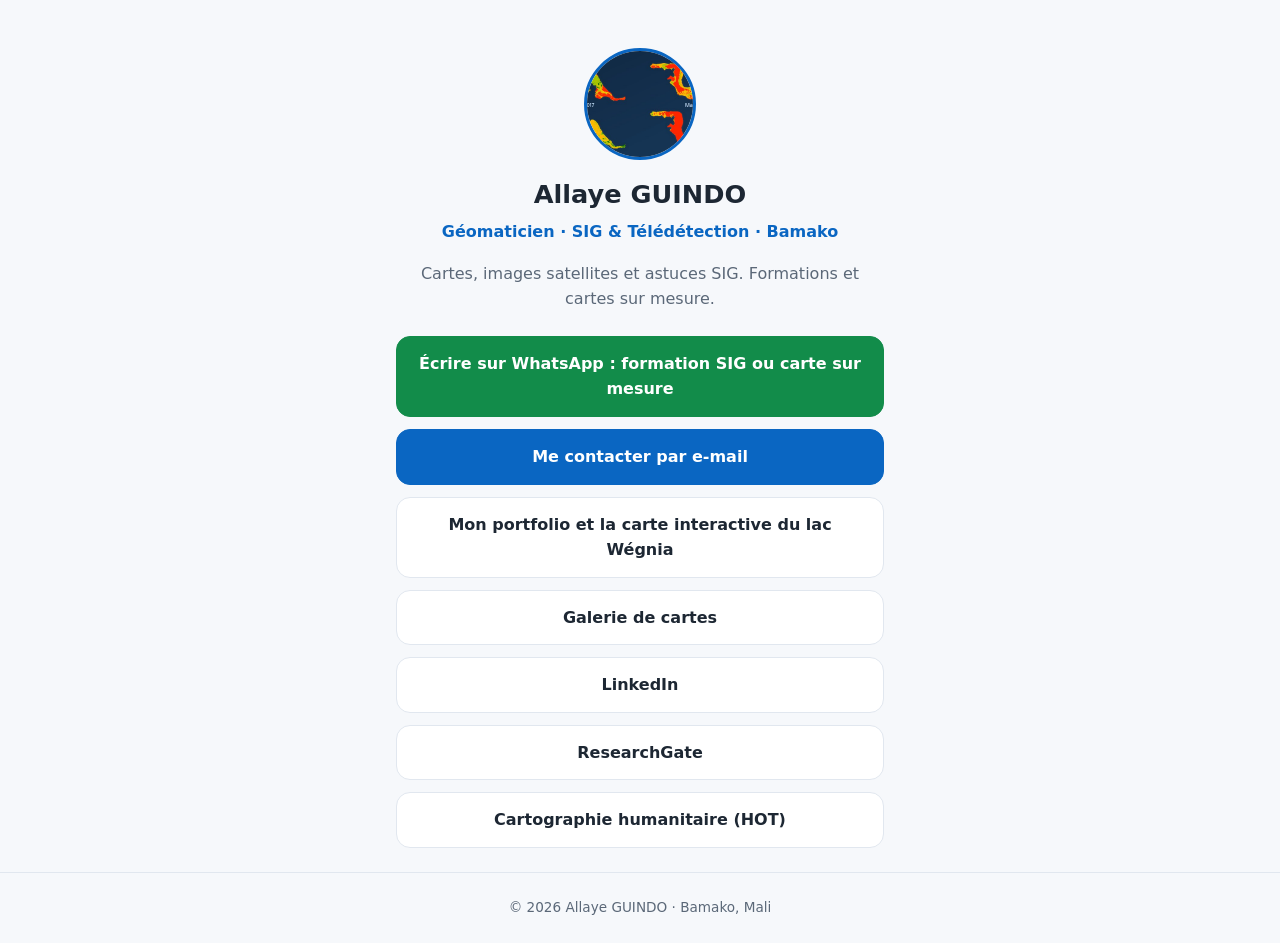
<file: liens/index.html>
<!doctype html>
<html lang="fr">
<head>
<meta charset="utf-8">
<meta name="viewport" content="width=device-width, initial-scale=1">
<title>Allaye GUINDO — Liens</title>
<meta name="description" content="Tous les liens d'Allaye GUINDO : portfolio, LinkedIn, cartographie humanitaire et contact pour formations SIG et cartes sur mesure.">
<meta property="og:title" content="Allaye GUINDO — Liens">
<meta property="og:description" content="Géomaticien · SIG & Télédétection. Portfolio, formations et contact.">
<meta property="og:type" content="website">
<meta property="og:url" content="https://guindoallayecontact7.github.io/liens/">
<meta property="og:image" content="https://guindoallayecontact7.github.io/img/banniere.jpg">
<link rel="canonical" href="https://guindoallayecontact7.github.io/liens/">
<style>
:root {
  --navy: #0f2742;
  --navy-2: #1f3a5f;
  --blue: #0a66c2;
  --sky: #82beff;
  --ink: #1d2733;
  --muted: #5b6878;
  --bg: #f6f8fb;
  --card: #ffffff;
  --line: #e1e7ef;
  --radius: 14px;
}
@media (prefers-color-scheme: dark) {
  :root { --ink: #e8eef6; --muted: #a6b3c3; --bg: #0b1726; --card: #12233a; --line: #23395a; }
}
* { box-sizing: border-box; }
img { max-width: 100%; display: block; }
body { margin: 0; font-family: "Segoe UI", system-ui, -apple-system, Roboto, sans-serif; color: var(--ink); background: var(--bg); line-height: 1.6; }
.sub { color: var(--muted); }
footer { text-align: center; color: var(--muted); font-size: .85rem; padding: 24px; border-top: 1px solid var(--line); }
/* Page de liens (liens/) pour la bio TikTok */
.links { max-width: 520px; margin: 0 auto; padding: 48px 16px 24px; text-align: center; }
.links-avatar { width: 112px; height: 112px; object-fit: cover; border-radius: 50%; margin: 0 auto 14px; border: 3px solid var(--blue); }
.links h1 { margin: 0 0 4px; font-size: 1.6rem; }
.links .kicker { color: var(--blue); font-weight: 600; margin: 0 0 8px; }
.links-list { display: flex; flex-direction: column; gap: 12px; margin-top: 24px; }
.link { display: block; padding: 14px 18px; border-radius: var(--radius); border: 1px solid var(--line); background: var(--card);
  color: var(--ink); text-decoration: none; font-weight: 600; }
.link:hover { border-color: var(--blue); }
.link.primary { background: var(--blue); border-color: var(--blue); color: #fff; }
.link.whatsapp { background: #128c4a; border-color: #128c4a; color: #fff; }
</style>
</head>
<body class="links-page">

<main class="links">
  <img class="links-avatar" src="../img/hero-lacs.jpg" alt="">
  <h1>Allaye GUINDO</h1>
  <p class="kicker">Géomaticien · SIG &amp; Télédétection · Bamako</p>
  <p class="sub">Cartes, images satellites et astuces SIG. Formations et cartes sur mesure.</p>

  <nav class="links-list" aria-label="Liens">
    <a class="link whatsapp" href="https://wa.me/22372576201?text=Bonjour%20Allaye%2C%20je%20viens%20de%20TikTok.%20Je%20suis%20int%C3%A9ress%C3%A9(e)%20par%20une%20formation%20SIG%20ou%20une%20carte%20sur%20mesure." target="_blank" rel="noopener">
      Écrire sur WhatsApp : formation SIG ou carte sur mesure</a>
    <a class="link primary" href="mailto:allaye.guindo.contact@gmail.com?subject=Formation%20SIG%20%2F%20carte%20sur%20mesure">
      Me contacter par e-mail</a>
    <a class="link" href="../">Mon portfolio et la carte interactive du lac Wégnia</a>
    <a class="link" href="../#galerie">Galerie de cartes</a>
    <a class="link" href="https://www.linkedin.com/in/allayeguindo" target="_blank" rel="noopener">LinkedIn</a>
    <a class="link" href="https://www.researchgate.net/profile/Allaye-Guindo" target="_blank" rel="noopener">ResearchGate</a>
    <a class="link" href="https://tasks.hotosm.org/users/Allaye%20Guindo" target="_blank" rel="noopener">Cartographie humanitaire (HOT)</a>
  </nav>
</main>

<footer>© <span id="year"></span> Allaye GUINDO · Bamako, Mali</footer>
<script>document.getElementById("year").textContent = new Date().getFullYear();</script>
</body>
</html>
</file>
